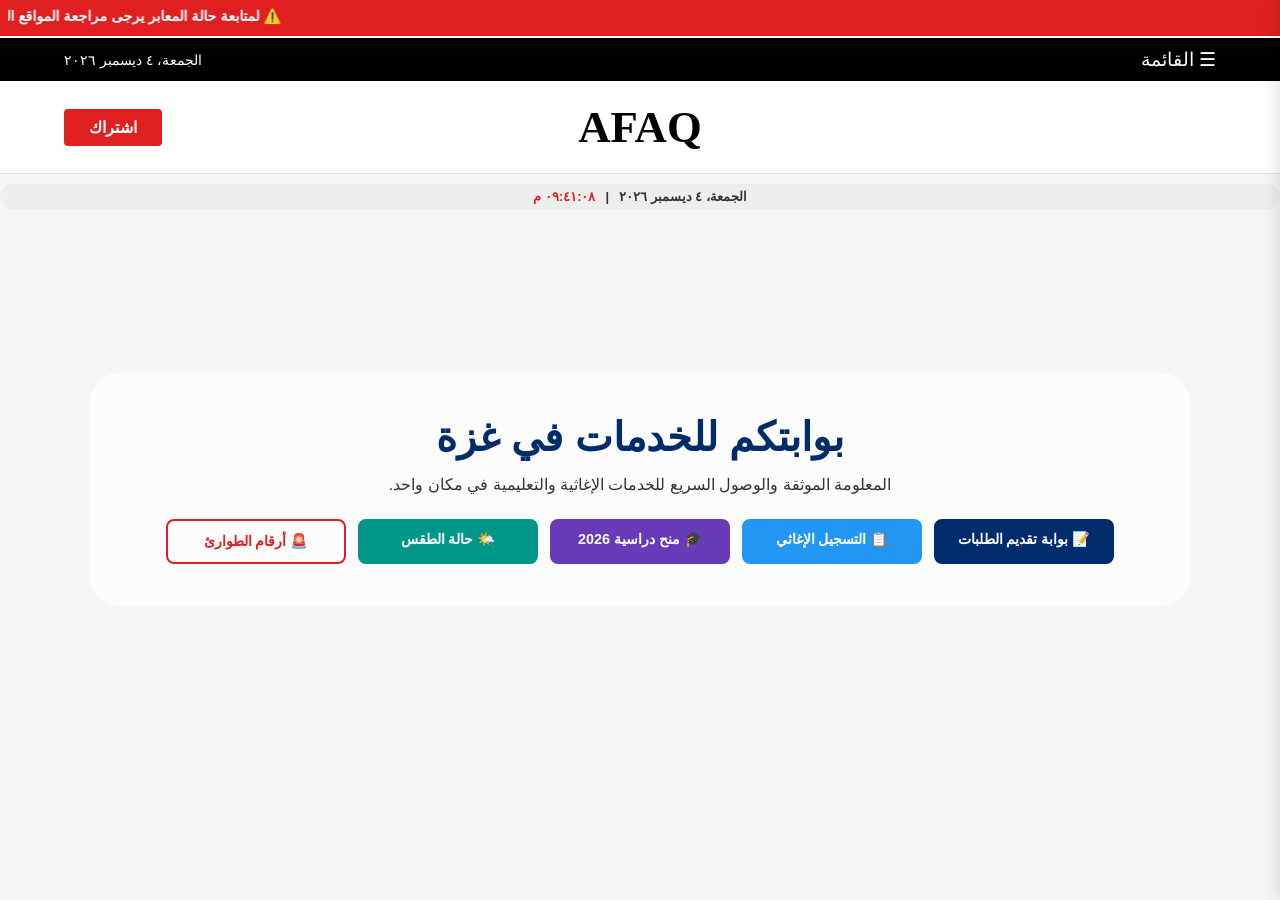
<file: index.html>
<!DOCTYPE html>
<html lang="ar" dir="rtl">
<head>
    <meta charset="UTF-8">
    <meta name="viewport" content="width=device-width, initial-scale=1.0">
    <title>منصة آفاق | الرئيسية</title>
    <style>
        :root { --navy: #002c6b; --red: #e02020; --bg: #f4f7f6; --purple: #673ab7; }
        * { margin: 0; padding: 0; box-sizing: border-box; font-family: 'Segoe UI', Tahoma, sans-serif; }
        body { background: var(--bg); color: #333; overflow-x: hidden; }

        /* شريط التنبيهات المحدث */
        .ticker { background: var(--red); color: white; padding: 8px; font-weight: bold; font-size: 0.9rem; border-bottom: 2px solid #fff; }
        .ticker a { color: #fff; text-decoration: underline; margin-right: 10px; }
        
        /* البار العلوي */
        .top-bar { background: #000; color: #fff; padding: 10px 5%; display: flex; justify-content: space-between; align-items: center; font-size: 0.85rem; }
        
        /* عداد الوقت والتاريخ */
        .live-clock { background: #eee; padding: 5px 15px; border-radius: 20px; font-size: 0.8rem; color: #333; font-weight: bold; display: flex; gap: 10px; align-items: center; justify-content: center; margin: 10px 0; }

        .main-header { background: #fff; padding: 20px 5%; display: flex; justify-content: space-between; align-items: center; border-bottom: 1px solid #ddd; }
        .logo-text { font-size: 2.8rem; font-weight: 900; color: #000; text-decoration: none; font-family: serif; }
        .btn-red { background: var(--red); color: white; padding: 10px 25px; border-radius: 4px; text-decoration: none; font-weight: bold; }

        .side-menu { position: fixed; top: 0; right: -250px; width: 250px; height: 100%; background: #fff; z-index: 1000; transition: 0.4s; box-shadow: -5px 0 15px rgba(0,0,0,0.1); padding-top: 60px; }
        .side-menu.active { right: 0; }
        .side-menu a { display: block; padding: 15px 25px; text-decoration: none; color: var(--navy); font-weight: bold; border-bottom: 1px solid #eee; }

        .hero { padding: 40px 5%; min-height: 60vh; display: flex; align-items: center; justify-content: center; }
        .glass-box { background: rgba(255,255,255,0.6); backdrop-filter: blur(10px); padding: 40px; border-radius: 30px; border: 1px solid #fff; max-width: 1100px; width: 100%; }
        
        .quick-links { display: flex; gap: 12px; flex-wrap: wrap; margin-top: 25px; justify-content: center; }
        .q-btn { padding: 12px 20px; border-radius: 8px; text-decoration: none; font-weight: bold; transition: 0.3s; font-size: 0.9rem; text-align: center; min-width: 180px; }
        .navy-btn { background: var(--navy); color: white; }
        .purple-btn { background: var(--purple); color: white; }
        .weather-btn { background: #009688; color: white; }
        .outline-btn { border: 2px solid var(--red); color: var(--red); }
        .q-btn:hover { transform: translateY(-3px); box-shadow: 0 5px 15px rgba(0,0,0,0.1); }
    </style>
</head>
<body>

    <div class="ticker">
        <marquee direction="right" onmouseover="this.stop();" onmouseout="this.start();">
            ⚠️ لمتابعة حالة المعابر يرجى مراجعة المواقع المرفقة أسفل الموقع | 🎓 جديد: تم فتح باب التسجيل للمنح الدراسية <a href="https://whatsapp.com/channel/0029VbCAhSzIXnllpb14g001" target="_blank">[اضغط هنا لمتابعة القناة]</a> | 🚨 للاستغاثة: راجع صفحة أرقام الطوارئ 
        </marquee>
    </div>

    <div id="sideMenu" class="side-menu">
        <span class="close-btn" id="menu-close" style="cursor:pointer; position:absolute; top:15px; left:15px; font-size: 1.5rem; color: var(--red);">✕</span>
        <a href="index.html">🏠 الرئيسية</a>
        <a href="application.html" style="color: var(--navy);">📝 بوابة تقديم الطلبات</a>
        <a href="emergency.html" style="color:var(--red)">🚨 أرقام الطوارئ</a>
        <a href="scholarships.html" style="color:var(--purple)">🎓 المنح الدراسية</a>
        <a href="services.html">📋 الخدمات الإغاثية</a>
        <a href="https://palweather.ps/" target="_blank">🌤️ حالة الطقس</a>
        <a href="about.html">ℹ️ عن آفاق</a>
    </div>

    <div class="top-bar">
        <div><span id="menu-toggle" style="cursor:pointer; font-size: 1.2rem;">☰ القائمة</span></div>
        <div id="live-date-top">جاري التحميل...</div>
    </div>

    <header class="main-header">
        <div style="width:25%;"></div>
        <div style="width:50%; text-align:center;"><a href="index.html" class="logo-text">AFAQ</a></div>
        <div style="width:25%; text-align:left;"><a href="https://t.me/GZ_2026" target="_blank" class="btn-red">اشتراك</a></div>
    </header>

    <div class="live-clock" id="clock-display">
        <span id="date-part"></span> | <span id="time-part" style="color:var(--red)"></span>
    </div>

    <main class="hero">
        <div class="glass-box" style="text-align: center;">
            <h1 style="font-size: 2.5rem; color: var(--navy); margin-bottom: 15px;">بوابتكم للخدمات في غزة</h1>
            <p>المعلومة الموثقة والوصول السريع للخدمات الإغاثية والتعليمية في مكان واحد.</p>
            
            <div class="quick-links">
                <a href="application.html" class="q-btn navy-btn">📝 بوابة تقديم الطلبات</a>
                <a href="services.html" class="q-btn navy-btn" style="background: #2196F3;">📋 التسجيل الإغاثي</a>
                <a href="scholarships.html" class="q-btn purple-btn">🎓 منح دراسية 2026</a>
                <a href="https://palweather.ps/" target="_blank" class="q-btn weather-btn">🌤️ حالة الطقس</a>
                <a href="emergency.html" class="q-btn outline-btn">🚨 أرقام الطوارئ</a>
            </div>
        </div>
    </main>

    <script>
        const menuToggle = document.getElementById('menu-toggle');
        const menuClose = document.getElementById('menu-close');
        const sideMenu = document.getElementById('sideMenu');
        
        menuToggle.onclick = (e) => {
            e.stopPropagation();
            sideMenu.classList.add('active');
        };
        
        menuClose.onclick = () => sideMenu.classList.remove('active');

        // إغلاق المنيو عند النقر في أي مكان آخر بالصفحة
        document.onclick = (e) => {
            if (!sideMenu.contains(e.target) && e.target !== menuToggle) {
                sideMenu.classList.remove('active');
            }
        };

        function updateClock() {
            const now = new Date();
            const dateStr = now.toLocaleDateString('ar-EG', { weekday: 'long', day: 'numeric', month: 'long', year: 'numeric' });
            const timeStr = now.toLocaleTimeString('ar-EG', { hour: '2-digit', minute: '2-digit', second: '2-digit' });

            document.getElementById('date-part').textContent = dateStr;
            document.getElementById('time-part').textContent = timeStr;
            document.getElementById('live-date-top').textContent = dateStr;
        }

        setInterval(updateClock, 1000);
        updateClock();
    </script>
</body>
</html>
</file>
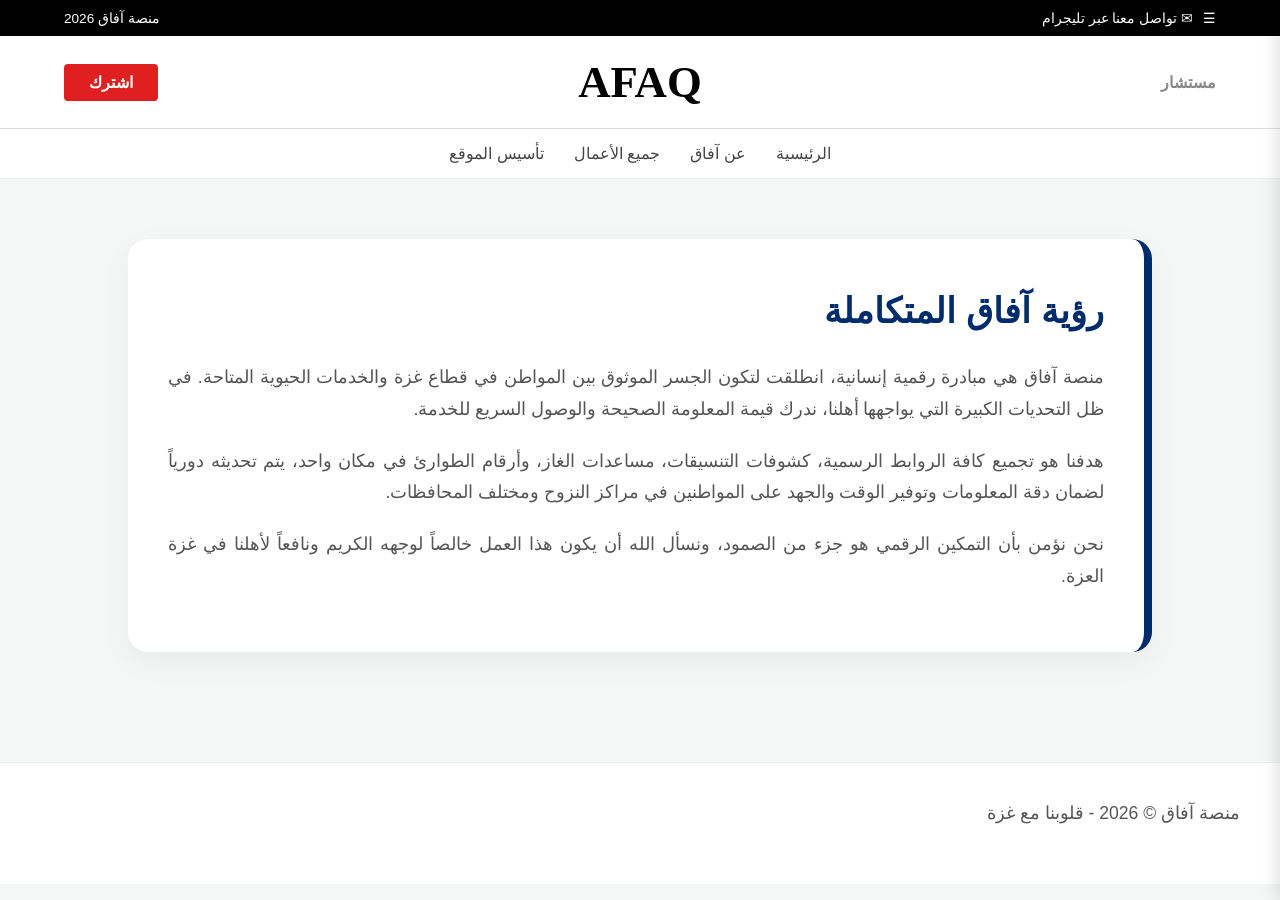
<file: about.html>
<!DOCTYPE html>
<html lang="ar" dir="rtl">
<head>
    <meta charset="UTF-8">
    <meta name="viewport" content="width=device-width, initial-scale=1.0">
    <title>عن آفاق | من نحن</title>
    <style>
        :root {
            --navy-blue: #002c6b;
            --forbes-red: #e02020;
            --bg-light: #f4f7f6;
        }
        * { margin: 0; padding: 0; box-sizing: border-box; }
        body { font-family: 'Segoe UI', Tahoma, sans-serif; background: var(--bg-light); color: #333; }

        /* الهيدر والمنيو */
        .top-bar { background: #000; color: #fff; padding: 10px 5%; display: flex; justify-content: space-between; align-items: center; font-size: 0.85rem; }
        .top-bar a { color: white; text-decoration: none; }
        .main-header { background: #fff; padding: 20px 5%; display: flex; justify-content: space-between; align-items: center; border-bottom: 1px solid #ddd; }
        .logo-text { font-size: 2.8rem; font-weight: 900; color: #000; text-decoration: none; font-family: serif; }
        .btn-red { background: var(--forbes-red); color: white; padding: 10px 25px; border-radius: 4px; text-decoration: none; font-weight: bold; }
        .sub-nav { background: #fff; display: flex; justify-content: center; gap: 30px; padding: 15px 0; border-bottom: 1px solid #eee; }
        .sub-nav a { color: #444; text-decoration: none; font-weight: 500; }

        /* تعديل المنيو الجانبي ليشمل الطوارئ */
        .side-menu { position: fixed; top: 0; right: -250px; width: 250px; height: 100%; background: rgba(255,255,255,0.95); backdrop-filter: blur(15px); z-index: 1000; transition: 0.4s; box-shadow: -5px 0 15px rgba(0,0,0,0.1); padding-top: 60px; }
        .side-menu.active { right: 0; }
        .side-menu a { display: block; padding: 15px 25px; text-decoration: none; color: var(--navy-blue); font-weight: bold; border-bottom: 1px solid #eee; }
        .side-menu a.emergency-link { color: var(--forbes-red); }
        .close-btn { position: absolute; top: 15px; left: 15px; font-size: 1.5rem; cursor: pointer; color: var(--forbes-red); }

        /* محتوى عن آفاق */
        .content-section { padding: 60px 10%; line-height: 1.8; }
        .about-card { background: white; padding: 40px; border-radius: 20px; box-shadow: 0 10px 30px rgba(0,0,0,0.05); border-right: 8px solid var(--navy-blue); }
        h1 { color: var(--navy-blue); margin-bottom: 20px; font-size: 2.2rem; }
        p { font-size: 1.1rem; color: #555; margin-bottom: 20px; text-align: justify; }
        
        footer { padding: 40px; text-align: center; color: #999; border-top: 1px solid #eee; background: #fff; margin-top: 50px; }
    </style>
</head>
<body>

    <div id="sideMenu" class="side-menu">
        <span class="close-btn" id="menu-close">&times;</span>
        <a href="index.html">الرئيسية</a>
        <a href="emergency.html" class="emergency-link">🚨 أرقام الطوارئ</a>
        <a href="about.html">عن آفاق</a>
        <a href="services.html">جميع الأعمال</a>
        <a href="setup.html">تأسيس الموقع</a>
    </div>

    <div class="top-bar">
        <div style="display: flex; gap: 10px;">
            <span id="menu-toggle" style="cursor:pointer;">☰</span> 
            <a href="https://t.me/GZ_2026" target="_blank">✉ تواصل معنا عبر تليجرام</a>
        </div>
        <div>منصة آفاق 2026</div>
    </div>

    <header class="main-header">
        <div style="width:20%; font-weight:bold; color:#888;">مستشار</div>
        <div style="width:60%; text-align:center;"><a href="index.html" class="logo-text">AFAQ</a></div>
        <div style="width:20%; text-align:left;"><a href="https://t.me/GZ_2026" target="_blank" class="btn-red">اشترك</a></div>
    </header>

    <nav class="sub-nav">
        <a href="index.html">الرئيسية</a>
        <a href="about.html">عن آفاق</a>
        <a href="services.html">جميع الأعمال</a>
        <a href="setup.html">تأسيس الموقع</a>
    </nav>

    <main class="content-section">
        <div class="about-card">
            <h1>رؤية آفاق المتكاملة</h1>
            <p>منصة آفاق هي مبادرة رقمية إنسانية، انطلقت لتكون الجسر الموثوق بين المواطن في قطاع غزة والخدمات الحيوية المتاحة. في ظل التحديات الكبيرة التي يواجهها أهلنا، ندرك قيمة المعلومة الصحيحة والوصول السريع للخدمة.</p>
            <p>هدفنا هو تجميع كافة الروابط الرسمية، كشوفات التنسيقات، مساعدات الغاز، وأرقام الطوارئ في مكان واحد، يتم تحديثه دورياً لضمان دقة المعلومات وتوفير الوقت والجهد على المواطنين في مراكز النزوح ومختلف المحافظات.</p>
            <p>نحن نؤمن بأن التمكين الرقمي هو جزء من الصمود، ونسأل الله أن يكون هذا العمل خالصاً لوجهه الكريم ونافعاً لأهلنا في غزة العزة.</p>
        </div>
    </main>

    <footer>
        <p>منصة آفاق &copy; 2026 - قلوبنا مع غزة</p>
    </footer>

    <script>
        const menuToggle = document.getElementById('menu-toggle');
        const menuClose = document.getElementById('menu-close');
        const sideMenu = document.getElementById('sideMenu');
        menuToggle.onclick = () => sideMenu.classList.add('active');
        menuClose.onclick = () => sideMenu.classList.remove('active');
        window.onclick = (e) => { if(e.target == sideMenu) sideMenu.classList.remove('active'); }
    </script>
</body>
</html>
</file>
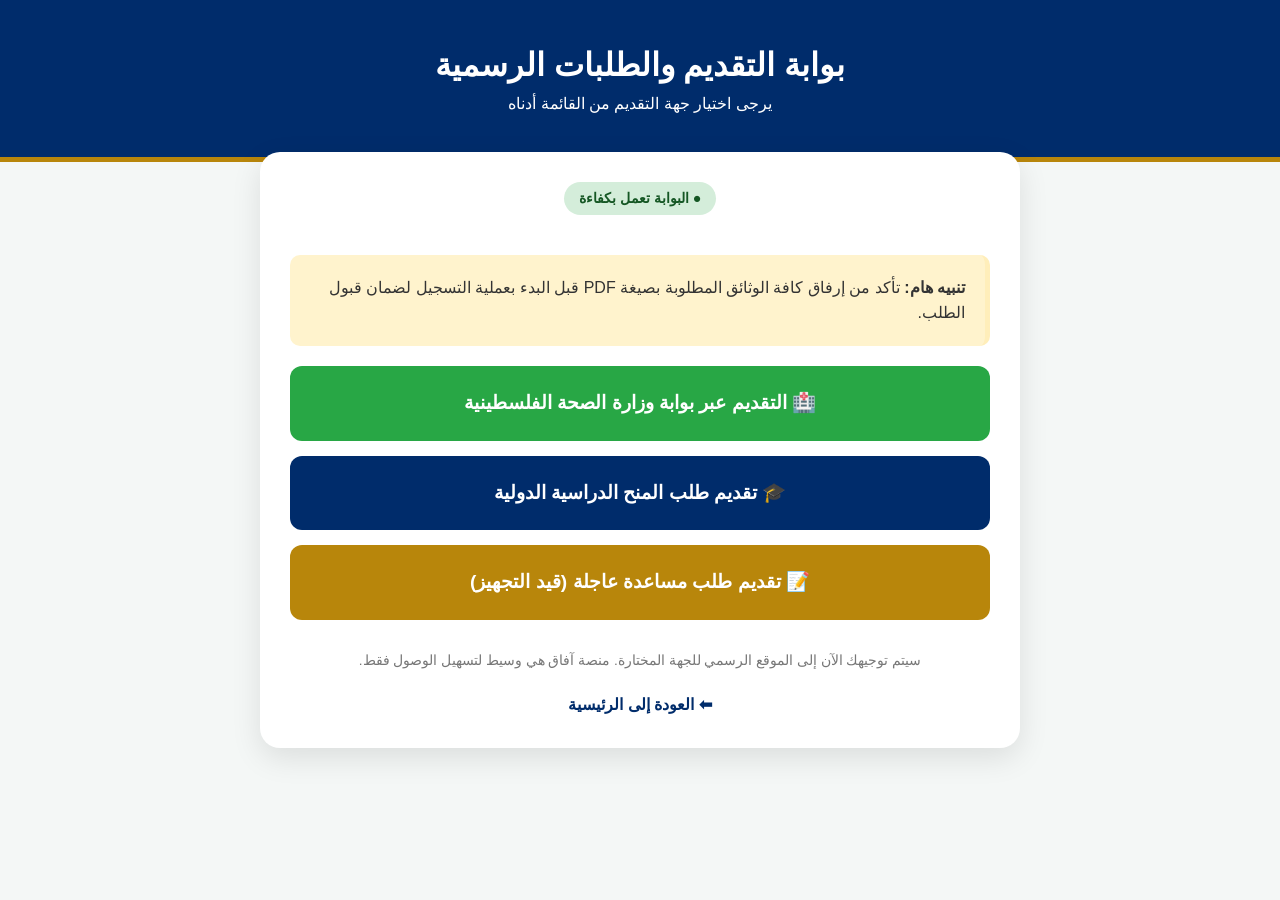
<file: application.html>
<!DOCTYPE html>
<html lang="ar" dir="rtl">
<head>
    <meta charset="UTF-8">
    <meta name="viewport" content="width=device-width, initial-scale=1.0">
    <title>بوابة التقديم الإلكتروني | آفاق</title>
    <style>
        :root { --navy: #002c6b; --red: #e02020; --bg: #f4f7f6; --gold: #b8860b; }
        * { margin: 0; padding: 0; box-sizing: border-box; font-family: 'Segoe UI', sans-serif; }
        body { background: var(--bg); color: #333; line-height: 1.6; }

        .header { background: var(--navy); color: white; padding: 40px 20px; text-align: center; border-bottom: 5px solid var(--gold); }
        .container { max-width: 800px; margin: -30px auto 50px; padding: 20px; }
        
        .card { background: white; padding: 30px; border-radius: 20px; box-shadow: 0 10px 30px rgba(0,0,0,0.1); text-align: center; }
        .status-badge { background: #d4edda; color: #155724; padding: 5px 15px; border-radius: 50px; font-size: 0.9rem; font-weight: bold; display: inline-block; margin-bottom: 20px; }

        .info-box { background: #fff3cd; border-right: 5px solid #ffeeba; padding: 20px; text-align: right; margin: 20px 0; border-radius: 10px; }
        
        /* أزرار التقديم */
        .apply-btn { display: block; background: var(--navy); color: white; padding: 20px; margin: 15px 0; border-radius: 12px; text-decoration: none; font-size: 1.2rem; font-weight: bold; transition: 0.3s; border: 2px solid transparent; }
        .apply-btn:hover { background: white; color: var(--navy); border-color: var(--navy); transform: scale(1.02); }
        
        .moh-btn { background: #28a745; } /* لون أخضر للصحة */
        .moh-btn:hover { color: #28a745; border-color: #28a745; background: white; }

        .footer-note { font-size: 0.85rem; color: #777; margin-top: 30px; }
        .back-link { display: inline-block; margin-top: 20px; color: var(--navy); text-decoration: none; font-weight: bold; }
    </style>
</head>
<body>

    <div class="header">
        <h1>بوابة التقديم والطلبات الرسمية</h1>
        <p>يرجى اختيار جهة التقديم من القائمة أدناه</p>
    </div>

    <div class="container">
        <div class="card">
            <span class="status-badge">● البوابة تعمل بكفاءة</span>
            
            <div class="info-box">
                <strong>تنبيه هام:</strong> تأكد من إرفاق كافة الوثائق المطلوبة بصيغة PDF قبل البدء بعملية التسجيل لضمان قبول الطلب.
            </div>

<a href="https://flaskdot.github.io/moh_gate.html/" target="_blank" class="apply-btn moh-btn">
    🏥 التقديم عبر بوابة وزارة الصحة الفلسطينية
</a>
            <a href="https://www.iefa.org/" target="_blank" class="apply-btn">
                🎓 تقديم طلب المنح الدراسية الدولية
            </a>

            <a href="#" class="apply-btn" style="background: var(--gold);">
                📝 تقديم طلب مساعدة عاجلة (قيد التجهيز)
            </a>

            <p class="footer-note">سيتم توجيهك الآن إلى الموقع الرسمي للجهة المختارة. منصة آفاق هي وسيط لتسهيل الوصول فقط.</p>
            
            <a href="index.html" class="back-link">⬅ العودة إلى الرئيسية</a>
        </div>
    </div>

</body>
</html>
</file>
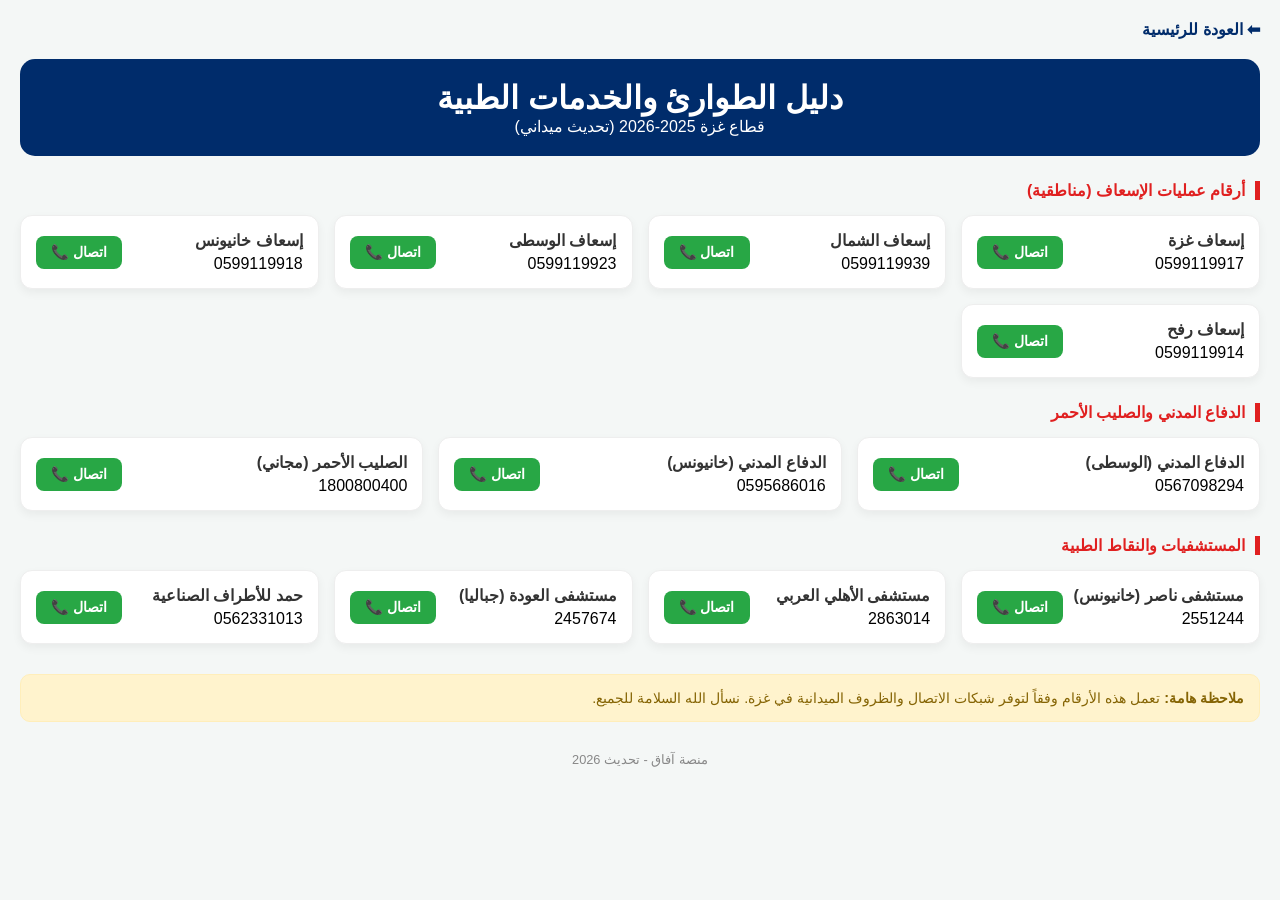
<file: emergency.html>
<!DOCTYPE html>
<html lang="ar" dir="rtl">
<head>
    <meta charset="UTF-8">
    <meta name="viewport" content="width=device-width, initial-scale=1.0">
    <title>دليل الطوارئ | آفاق</title>
    <style>
        :root { --navy: #002c6b; --red: #e02020; --light: #f4f7f6; }
        * { margin: 0; padding: 0; box-sizing: border-box; }
        body { font-family: 'Segoe UI', Tahoma, sans-serif; background: var(--light); padding: 20px; }
        
        .header { text-align: center; padding: 20px; background: var(--navy); color: white; border-radius: 15px; margin-bottom: 20px; }
        .section-title { color: var(--red); border-right: 5px solid var(--red); padding-right: 10px; margin: 25px 0 15px; font-weight: bold; }
        
        .grid { display: grid; grid-template-columns: repeat(auto-fit, minmax(280px, 1fr)); gap: 15px; }
        .contact-card { background: white; padding: 15px; border-radius: 12px; box-shadow: 0 4px 10px rgba(0,0,0,0.05); display: flex; justify-content: space-between; align-items: center; border: 1px solid #eee; }
        .contact-info h4 { color: #333; margin-bottom: 5px; }
        .call-btn { background: #28a745; color: white; padding: 8px 15px; border-radius: 8px; text-decoration: none; font-weight: bold; font-size: 0.9rem; }
        
        .note { background: #fff3cd; color: #856404; padding: 15px; border-radius: 10px; margin-top: 30px; font-size: 0.9rem; border: 1px solid #ffeeba; }
        .nav-back { display: inline-block; margin-bottom: 20px; color: var(--navy); text-decoration: none; font-weight: bold; }
    </style>
</head>
<body>

    <a href="index.html" class="nav-back">⬅ العودة للرئيسية</a>

    <div class="header">
        <h1>دليل الطوارئ والخدمات الطبية</h1>
        <p>قطاع غزة 2025-2026 (تحديث ميداني)</p>
    </div>

    <div class="section-title">أرقام عمليات الإسعاف (مناطقية)</div>
    <div class="grid">
        <div class="contact-card">
            <div class="contact-info"><h4>إسعاف غزة</h4><p>0599119917</p></div>
            <a href="tel:0599119917" class="call-btn">اتصال 📞</a>
        </div>
        <div class="contact-card">
            <div class="contact-info"><h4>إسعاف الشمال</h4><p>0599119939</p></div>
            <a href="tel:0599119939" class="call-btn">اتصال 📞</a>
        </div>
        <div class="contact-card">
            <div class="contact-info"><h4>إسعاف الوسطى</h4><p>0599119923</p></div>
            <a href="tel:0599119923" class="call-btn">اتصال 📞</a>
        </div>
        <div class="contact-card">
            <div class="contact-info"><h4>إسعاف خانيونس</h4><p>0599119918</p></div>
            <a href="tel:0599119918" class="call-btn">اتصال 📞</a>
        </div>
        <div class="contact-card">
            <div class="contact-info"><h4>إسعاف رفح</h4><p>0599119914</p></div>
            <a href="tel:0599119914" class="call-btn">اتصال 📞</a>
        </div>
    </div>

    <div class="section-title">الدفاع المدني والصليب الأحمر</div>
    <div class="grid">
        <div class="contact-card">
            <div class="contact-info"><h4>الدفاع المدني (الوسطى)</h4><p>0567098294</p></div>
            <a href="tel:0567098294" class="call-btn">اتصال 📞</a>
        </div>
        <div class="contact-card">
            <div class="contact-info"><h4>الدفاع المدني (خانيونس)</h4><p>0595686016</p></div>
            <a href="tel:0595686016" class="call-btn">اتصال 📞</a>
        </div>
        <div class="contact-card">
            <div class="contact-info"><h4>الصليب الأحمر (مجاني)</h4><p>1800800400</p></div>
            <a href="tel:1800800400" class="call-btn">اتصال 📞</a>
        </div>
    </div>

    <div class="section-title">المستشفيات والنقاط الطبية</div>
    <div class="grid">
        <div class="contact-card">
            <div class="contact-info"><h4>مستشفى ناصر (خانيونس)</h4><p>2551244</p></div>
            <a href="tel:2551244" class="call-btn">اتصال 📞</a>
        </div>
        <div class="contact-card">
            <div class="contact-info"><h4>مستشفى الأهلي العربي</h4><p>2863014</p></div>
            <a href="tel:2863014" class="call-btn">اتصال 📞</a>
        </div>
        <div class="contact-card">
            <div class="contact-info"><h4>مستشفى العودة (جباليا)</h4><p>2457674</p></div>
            <a href="tel:2457674" class="call-btn">اتصال 📞</a>
        </div>
        <div class="contact-card">
            <div class="contact-info"><h4>حمد للأطراف الصناعية</h4><p>0562331013</p></div>
            <a href="tel:0562331013" class="call-btn">اتصال 📞</a>
        </div>
    </div>

    <div class="note">
        <strong>ملاحظة هامة:</strong> تعمل هذه الأرقام وفقاً لتوفر شبكات الاتصال والظروف الميدانية في غزة. نسأل الله السلامة للجميع.
    </div>

    <footer style="text-align:center; padding:30px; color:#888; font-size:0.8rem;">
        منصة آفاق - تحديث 2026
    </footer>

</body>
</html>
</file>
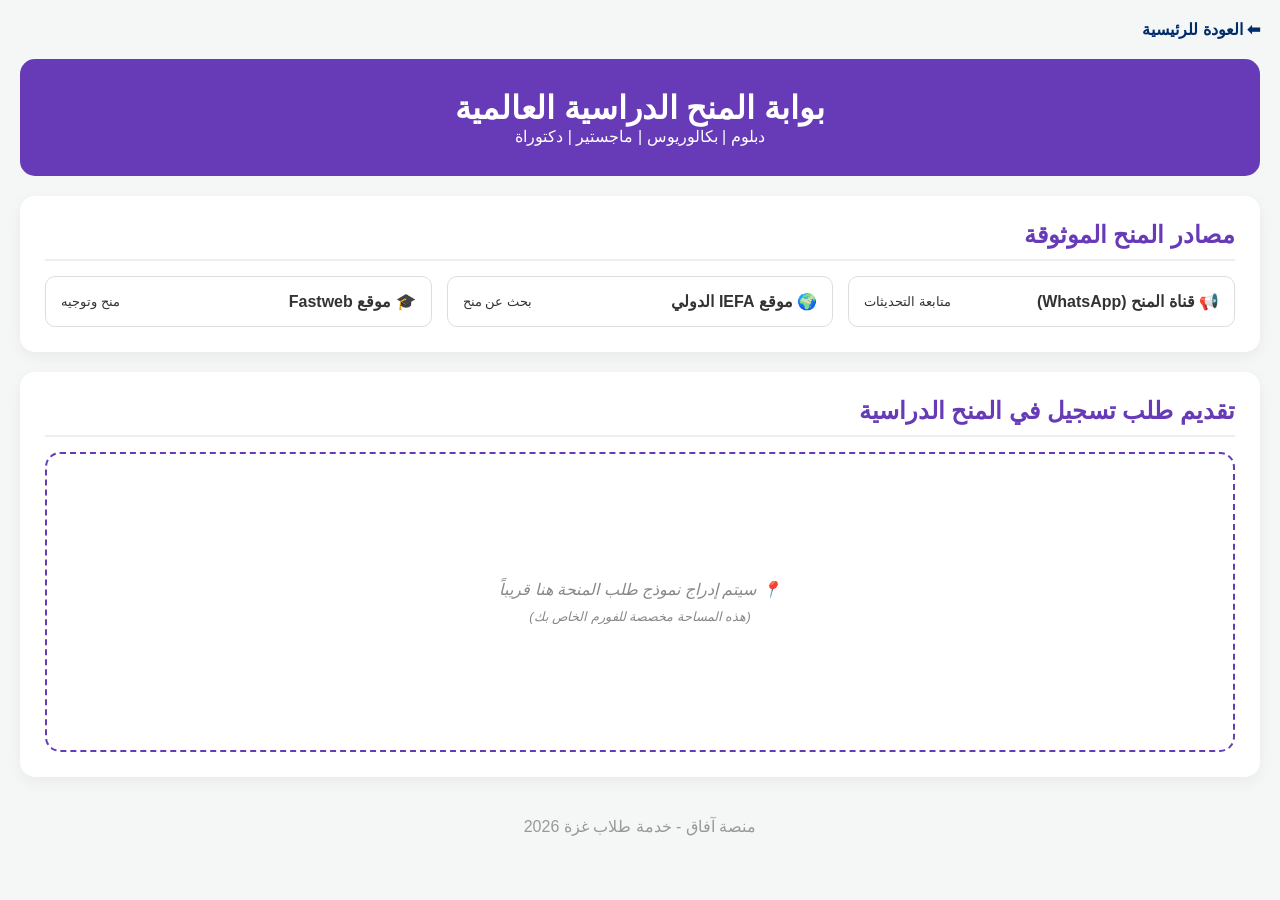
<file: scholarships.html>
<!DOCTYPE html>
<html lang="ar" dir="rtl">
<head>
    <meta charset="UTF-8">
    <meta name="viewport" content="width=device-width, initial-scale=1.0">
    <title>المنح الدراسية | آفاق</title>
    <style>
        :root { --navy: #002c6b; --purple: #673ab7; --bg: #f4f7f6; }
        * { margin: 0; padding: 0; box-sizing: border-box; font-family: 'Segoe UI', sans-serif; }
        body { background: var(--bg); padding: 20px; }
        
        .header { text-align: center; padding: 30px; background: var(--purple); color: white; border-radius: 15px; margin-bottom: 20px; }
        .nav-back { display: inline-block; margin-bottom: 20px; color: var(--navy); text-decoration: none; font-weight: bold; }
        
        .section { background: white; padding: 25px; border-radius: 15px; box-shadow: 0 5px 15px rgba(0,0,0,0.05); margin-bottom: 20px; }
        .section h2 { color: var(--purple); margin-bottom: 15px; border-bottom: 2px solid #eee; padding-bottom: 10px; }
        
        /* تنسيق الروابط */
        .links-grid { display: grid; grid-template-columns: repeat(auto-fit, minmax(250px, 1fr)); gap: 15px; }
        .link-card { display: flex; align-items: center; justify-content: space-between; padding: 15px; border: 1px solid #ddd; border-radius: 10px; text-decoration: none; color: #333; transition: 0.3s; }
        .link-card:hover { background: #f0ebf7; border-color: var(--purple); }
        .link-card span { font-weight: bold; }

        /* مكان الفورم الفارغ */
        .form-container { background: #fff; border: 2px dashed var(--purple); padding: 40px; border-radius: 15px; text-align: center; min-height: 300px; display: flex; align-items: center; justify-content: center; flex-direction: column; }
        .form-placeholder-text { color: #888; font-style: italic; }
    </style>
</head>
<body>

    <a href="index.html" class="nav-back">⬅ العودة للرئيسية</a>

    <div class="header">
        <h1>بوابة المنح الدراسية العالمية</h1>
        <p>دبلوم | بكالوريوس | ماجستير | دكتوراة</p>
    </div>

    <div class="section">
        <h2>مصادر المنح الموثوقة</h2>
        <div class="links-grid">
            <a href="https://whatsapp.com/channel/0029VbCAhSzIXnllpb14g001" target="_blank" class="link-card">
                <span>📢 قناة المنح (WhatsApp)</span>
                <small>متابعة التحديثات</small>
            </a>
            <a href="https://www.iefa.org/" target="_blank" class="link-card">
                <span>🌍 موقع IEFA الدولي</span>
                <small>بحث عن منح</small>
            </a>
            <a href="https://www.fastweb.com/" target="_blank" class="link-card">
                <span>🎓 موقع Fastweb</span>
                <small>منح وتوجيه</small>
            </a>
        </div>
    </div>

    <div class="section">
        <h2>تقديم طلب تسجيل في المنح الدراسية</h2>
        <div class="form-container">
            <div class="form-placeholder-text">
                <p>📍 سيتم إدراج نموذج طلب المنحة هنا قريباً</p>
                <p style="font-size: 0.8rem; margin-top: 10px;">(هذه المساحة مخصصة للفورم الخاص بك)</p>
            </div>
        </div>
    </div>

    <footer style="text-align:center; padding:20px; color:#999;">منصة آفاق - خدمة طلاب غزة 2026</footer>

</body>
</html>
</file>
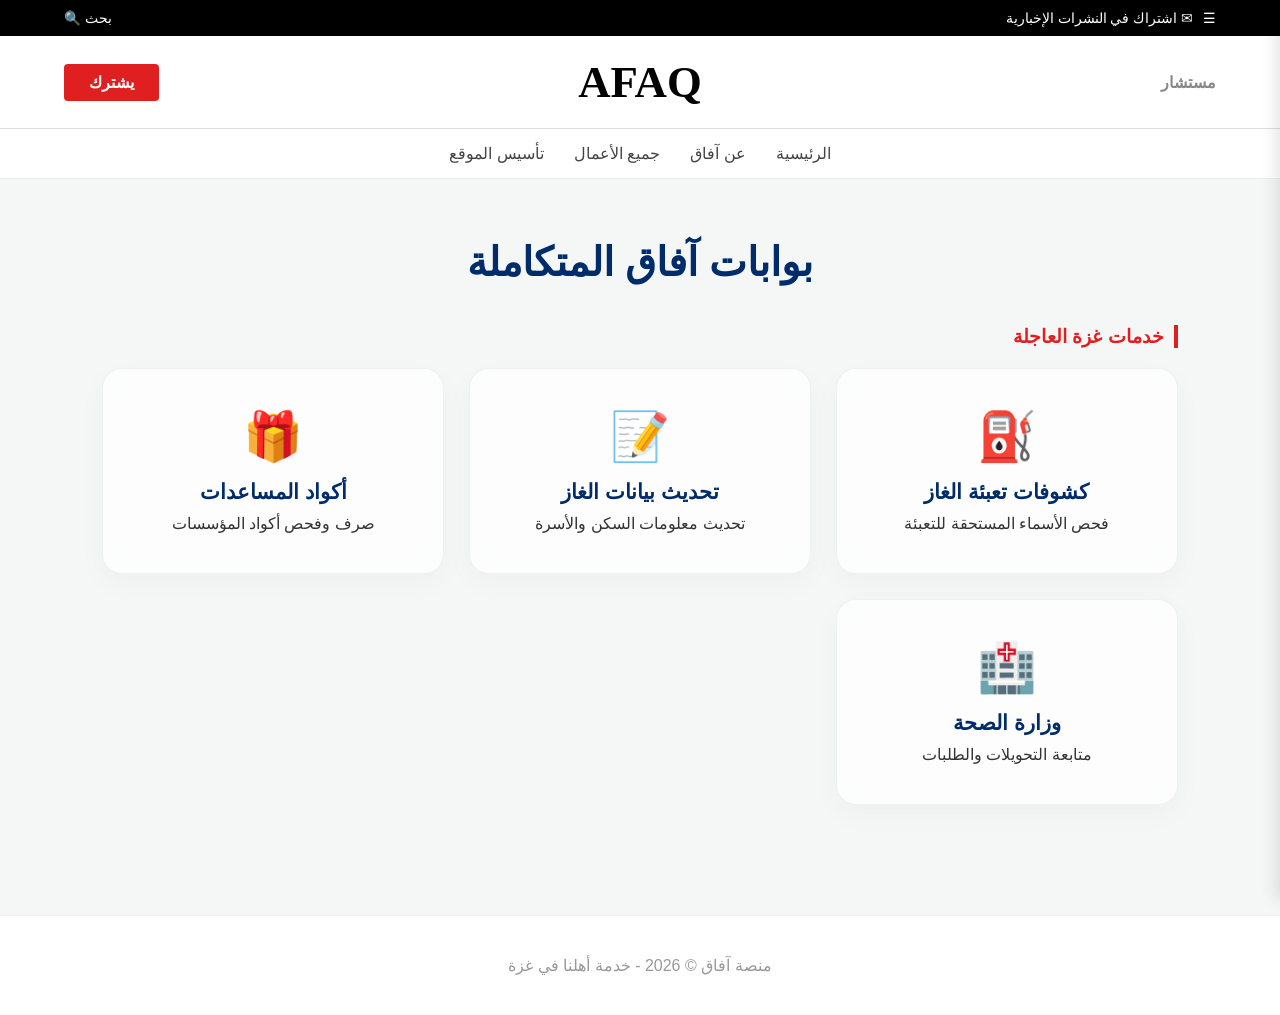
<file: services.html>
<!DOCTYPE html>
<html lang="ar" dir="rtl">
<head>
    <meta charset="UTF-8">
    <meta name="viewport" content="width=device-width, initial-scale=1.0">
    <title>جميع الأعمال | آفاق</title>
    <style>
        :root {
            --navy-blue: #002c6b; /* اللون الكحلي الرسمي */
            --forbes-red: #e02020;
            --bg-light: #f4f7f6;
        }
        * { margin: 0; padding: 0; box-sizing: border-box; }
        body { font-family: 'Segoe UI', Tahoma, sans-serif; background: var(--bg-light); color: #333; }

        /* الهيدر والقوائم */
        .top-bar { background: #000; color: #fff; padding: 10px 5%; display: flex; justify-content: space-between; align-items: center; font-size: 0.85rem; }
        .top-bar a { color: white; text-decoration: none; }
        .main-header { background: #fff; padding: 20px 5%; display: flex; justify-content: space-between; align-items: center; border-bottom: 1px solid #ddd; }
        .logo-text { font-size: 2.8rem; font-weight: 900; color: #000; text-decoration: none; font-family: serif; }
        .btn-red { background: var(--forbes-red); color: white; padding: 10px 25px; border-radius: 4px; text-decoration: none; font-weight: bold; }
        .sub-nav { background: #fff; display: flex; justify-content: center; gap: 30px; padding: 15px 0; border-bottom: 1px solid #eee; }
        .sub-nav a { color: #444; text-decoration: none; font-weight: 500; }

        .side-menu { position: fixed; top: 0; right: -250px; width: 250px; height: 100%; background: rgba(255,255,255,0.95); backdrop-filter: blur(15px); z-index: 1000; transition: 0.4s; box-shadow: -5px 0 15px rgba(0,0,0,0.1); padding-top: 60px; }
        .side-menu.active { right: 0; }
        .side-menu a { display: block; padding: 15px 25px; text-decoration: none; color: var(--navy-blue); font-weight: bold; border-bottom: 1px solid #eee; }
        .close-btn { position: absolute; top: 15px; left: 15px; font-size: 1.5rem; cursor: pointer; color: var(--forbes-red); }

        /* قسم المربعات */
        .container { padding: 60px 8%; text-align: center; }
        .section-label { font-size: 1.2rem; color: var(--forbes-red); font-weight: bold; margin: 30px 0 20px; display: block; border-right: 4px solid var(--forbes-red); padding-right: 10px; text-align: right; }
        
        .grid { display: grid; grid-template-columns: repeat(auto-fit, minmax(280px, 1fr)); gap: 25px; }
        .card { background: rgba(255,255,255,0.7); backdrop-filter: blur(10px); border: 1px solid rgba(0,0,0,0.05); padding: 40px 25px; border-radius: 20px; transition: 0.3s; text-decoration: none; color: #333; display: flex; flex-direction: column; align-items: center; box-shadow: 0 10px 30px rgba(0,0,0,0.03); }
        .card:hover { transform: translateY(-10px); background: #fff; border-color: var(--navy-blue); }
        .card-icon { font-size: 3rem; margin-bottom: 15px; }
        .card h3 { color: var(--navy-blue); font-size: 1.3rem; margin-bottom: 10px; }
        
        footer { padding: 40px; text-align: center; color: #999; border-top: 1px solid #eee; margin-top: 50px; background: #fff; }
    </style>
</head>
<body>

<div id="sideMenu" class="side-menu">

        <span class="close-btn" id="menu-close">&times;</span>

        <a href="index.html">الرئيسية</a>

        <a href="about.html">عن آفاق</a>

        <a href="services.html">جميع الأعمال</a>

        <a href="setup.html">تأسيس الموقع</a>

    <a href="index.html">🏠 الرئيسية</a>

    <a href="emergency.html" style="color: #e02020;">🚨 أرقام الطوارئ</a> <a href="services.html">📊 جميع الأعمال</a>

    <a href="setup.html">🛠️ تأسيس الموقع</a>
    </div>

    <div class="top-bar">
        <div style="display: flex; gap: 10px;">
            <span id="menu-toggle" style="cursor:pointer;">☰</span> 
            <a href="https://t.me/GZ_2026" target="_blank">✉ اشتراك في النشرات الإخبارية</a>
        </div>
        <div>بحث 🔍</div>
    </div>

    <header class="main-header">
        <div style="width:20%; font-weight:bold; color:#888;">مستشار</div>
        <div style="width:60%; text-align:center;"><a href="index.html" class="logo-text">AFAQ</a></div>
        <div style="width:20%; text-align:left;"><a href="https://t.me/GZ_2026" target="_blank" class="btn-red">يشترك</a></div>
    </header>

    <nav class="sub-nav">
        <a href="index.html">الرئيسية</a>
        <a href="about.html">عن آفاق</a>
        <a href="services.html">جميع الأعمال</a>
        <a href="setup.html">تأسيس الموقع</a>
    </nav>

    <div class="container">
        <h1 style="font-size: 2.5rem; color: var(--navy-blue); font-weight: 900; margin-bottom: 40px;">بوابات آفاق المتكاملة</h1>

        <span class="section-label">خدمات غزة العاجلة</span>
        <div class="grid">
            <a href="https://e-gaza.com/check" target="_blank" class="card">
                <div class="card-icon">⛽</div>
                <h3>كشوفات تعبئة الغاز</h3>
                <p>فحص الأسماء المستحقة للتعبئة</p>
            </a>
            <a href="https://e-gaza.com/login" target="_blank" class="card">
                <div class="card-icon">📝</div>
                <h3>تحديث بيانات الغاز</h3>
                <p>تحديث معلومات السكن والأسرة</p>
            </a>
            <a href="https://egaza.org/Home/UpdateFile" target="_blank" class="card">
                <div class="card-icon">🎁</div>
                <h3>أكواد المساعدات</h3>
                <p>صرف وفحص أكواد المؤسسات</p>
            </a>
            <a href="https://www.sehatty.ps/public/citizen/citizen/referral#" target="_blank" class="card">
                <div class="card-icon">🏥</div>
                <h3>وزارة الصحة</h3>
                <p>متابعة التحويلات والطلبات</p>
            </a>
        </div>
    </div>

    <footer><p>منصة آفاق &copy; 2026 - خدمة أهلنا في غزة</p></footer>

    <script>
        const menuToggle = document.getElementById('menu-toggle');
        const menuClose = document.getElementById('menu-close');
        const sideMenu = document.getElementById('sideMenu');
        menuToggle.onclick = () => sideMenu.classList.add('active');
        menuClose.onclick = () => sideMenu.classList.remove('active');
    </script>
</body>
</html>
</file>
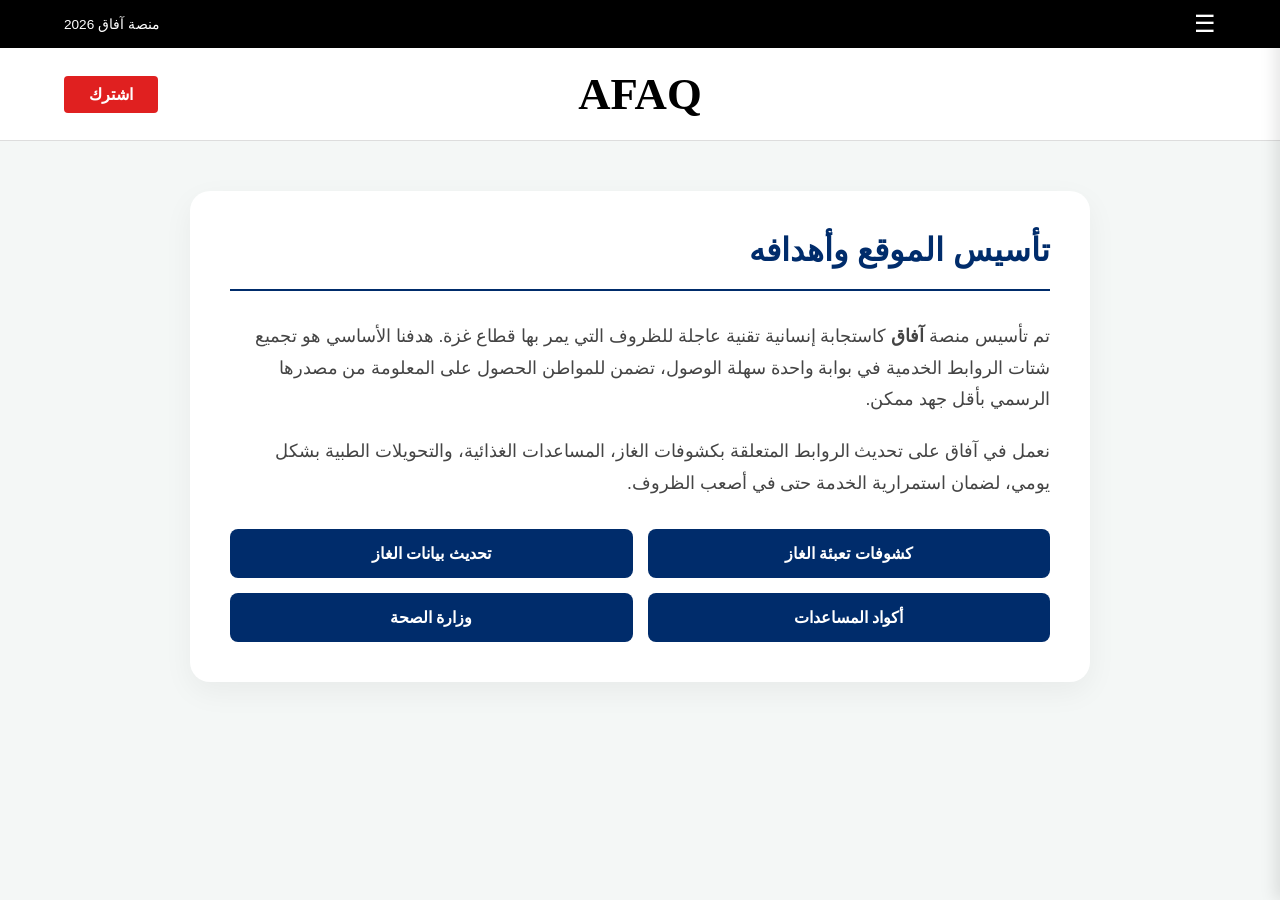
<file: setup.html>
<!DOCTYPE html>
<html lang="ar" dir="rtl">
<head>
    <meta charset="UTF-8">
    <meta name="viewport" content="width=device-width, initial-scale=1.0">
    <title>تأسيس الموقع | آفاق</title>
    <style>
        :root { --navy: #002c6b; --red: #e02020; --bg: #f4f7f6; }
        * { margin: 0; padding: 0; box-sizing: border-box; font-family: 'Segoe UI', Tahoma, sans-serif; }
        body { background: var(--bg); color: #333; }

        /* الهيدر والقائمة */
        .top-bar { background: #000; color: #fff; padding: 10px 5%; display: flex; justify-content: space-between; align-items: center; font-size: 0.85rem; }
        .top-bar a { color: white; text-decoration: none; }
        .main-header { background: #fff; padding: 20px 5%; display: flex; justify-content: space-between; align-items: center; border-bottom: 1px solid #ddd; }
        .logo-text { font-size: 2.8rem; font-weight: 900; color: #000; text-decoration: none; font-family: serif; }
        .btn-red { background: var(--red); color: white; padding: 10px 25px; border-radius: 4px; text-decoration: none; font-weight: bold; }

        .side-menu { position: fixed; top: 0; right: -250px; width: 250px; height: 100%; background: #fff; z-index: 1000; transition: 0.4s; box-shadow: -5px 0 15px rgba(0,0,0,0.1); padding-top: 60px; }
        .side-menu.active { right: 0; }
        .side-menu a { display: block; padding: 15px 25px; text-decoration: none; color: var(--navy); font-weight: bold; border-bottom: 1px solid #eee; }
        .close-btn { position: absolute; top: 15px; left: 15px; font-size: 1.5rem; cursor: pointer; color: var(--red); }

        /* محتوى التأسيس */
        .container { max-width: 900px; margin: 50px auto; padding: 40px; background: white; border-radius: 20px; box-shadow: 0 10px 30px rgba(0,0,0,0.05); }
        .setup-header { border-bottom: 2px solid var(--navy); padding-bottom: 20px; margin-bottom: 30px; }
        .setup-header h1 { color: var(--navy); font-size: 2rem; }
        
        .content p { line-height: 1.8; margin-bottom: 20px; font-size: 1.1rem; color: #444; }
        
        .action-buttons { display: grid; grid-template-columns: 1fr 1fr; gap: 15px; margin-top: 30px; }
        .service-btn { background: var(--navy); color: white; padding: 15px; text-align: center; text-decoration: none; border-radius: 8px; font-weight: bold; transition: 0.3s; }
        .service-btn:hover { opacity: 0.9; transform: translateY(-2px); }

        @media (max-width: 600px) { .action-buttons { grid-template-columns: 1fr; } }
    </style>
</head>
<body>

    <div id="sideMenu" class="side-menu">
        <span class="close-btn" id="menu-close">&times;</span>
        <a href="index.html">🏠 الرئيسية</a>
        <a href="emergency.html" style="color:var(--red)">🚨 أرقام الطوارئ</a>
        <a href="services.html">📋 التسجيل في الخدمات الإغاثية</a>
        <a href="https://palweather.ps/" target="_blank">🌤️ حالة الطقس</a>
        <a href="about.html">ℹ️ عن آفاق</a>
        <a href="setup.html">🛠️ تأسيس الموقع</a>
    </div>

    <div class="top-bar">
        <div><span id="menu-toggle" style="cursor:pointer; font-size: 1.5rem;">☰</span></div>
        <div>منصة آفاق 2026</div>
    </div>

    <header class="main-header">
        <div style="width:20%;"></div> <div style="width:60%; text-align:center;"><a href="index.html" class="logo-text">AFAQ</a></div>
        <div style="width:20%; text-align:left;"><a href="https://t.me/GZ_2026" class="btn-red">اشترك</a></div>
    </header>

    <div class="container">
        <div class="setup-header">
            <h1>تأسيس الموقع وأهدافه</h1>
        </div>
        <div class="content">
            <p>تم تأسيس منصة <strong>آفاق</strong> كاستجابة إنسانية تقنية عاجلة للظروف التي يمر بها قطاع غزة. هدفنا الأساسي هو تجميع شتات الروابط الخدمية في بوابة واحدة سهلة الوصول، تضمن للمواطن الحصول على المعلومة من مصدرها الرسمي بأقل جهد ممكن.</p>
            <p>نعمل في آفاق على تحديث الروابط المتعلقة بكشوفات الغاز، المساعدات الغذائية، والتحويلات الطبية بشكل يومي، لضمان استمرارية الخدمة حتى في أصعب الظروف.</p>
        </div>

        <div class="action-buttons">
            <a href="https://e-gaza.com/check" target="_blank" class="service-btn">كشوفات تعبئة الغاز</a>
            <a href="https://e-gaza.com/login" target="_blank" class="service-btn">تحديث بيانات الغاز</a>
            <a href="https://egaza.org/Home/UpdateFile" target="_blank" class="service-btn">أكواد المساعدات</a>
            <a href="https://www.sehatty.ps/public/citizen/citizen/referral#" target="_blank" class="service-btn">وزارة الصحة</a>
        </div>
    </div>

    <script>
        const menuToggle = document.getElementById('menu-toggle');
        const menuClose = document.getElementById('menu-close');
        const sideMenu = document.getElementById('sideMenu');

        menuToggle.onclick = () => sideMenu.classList.add('active');
        menuClose.onclick = () => sideMenu.classList.remove('active');
    </script>
</body>
</html>
</file>
